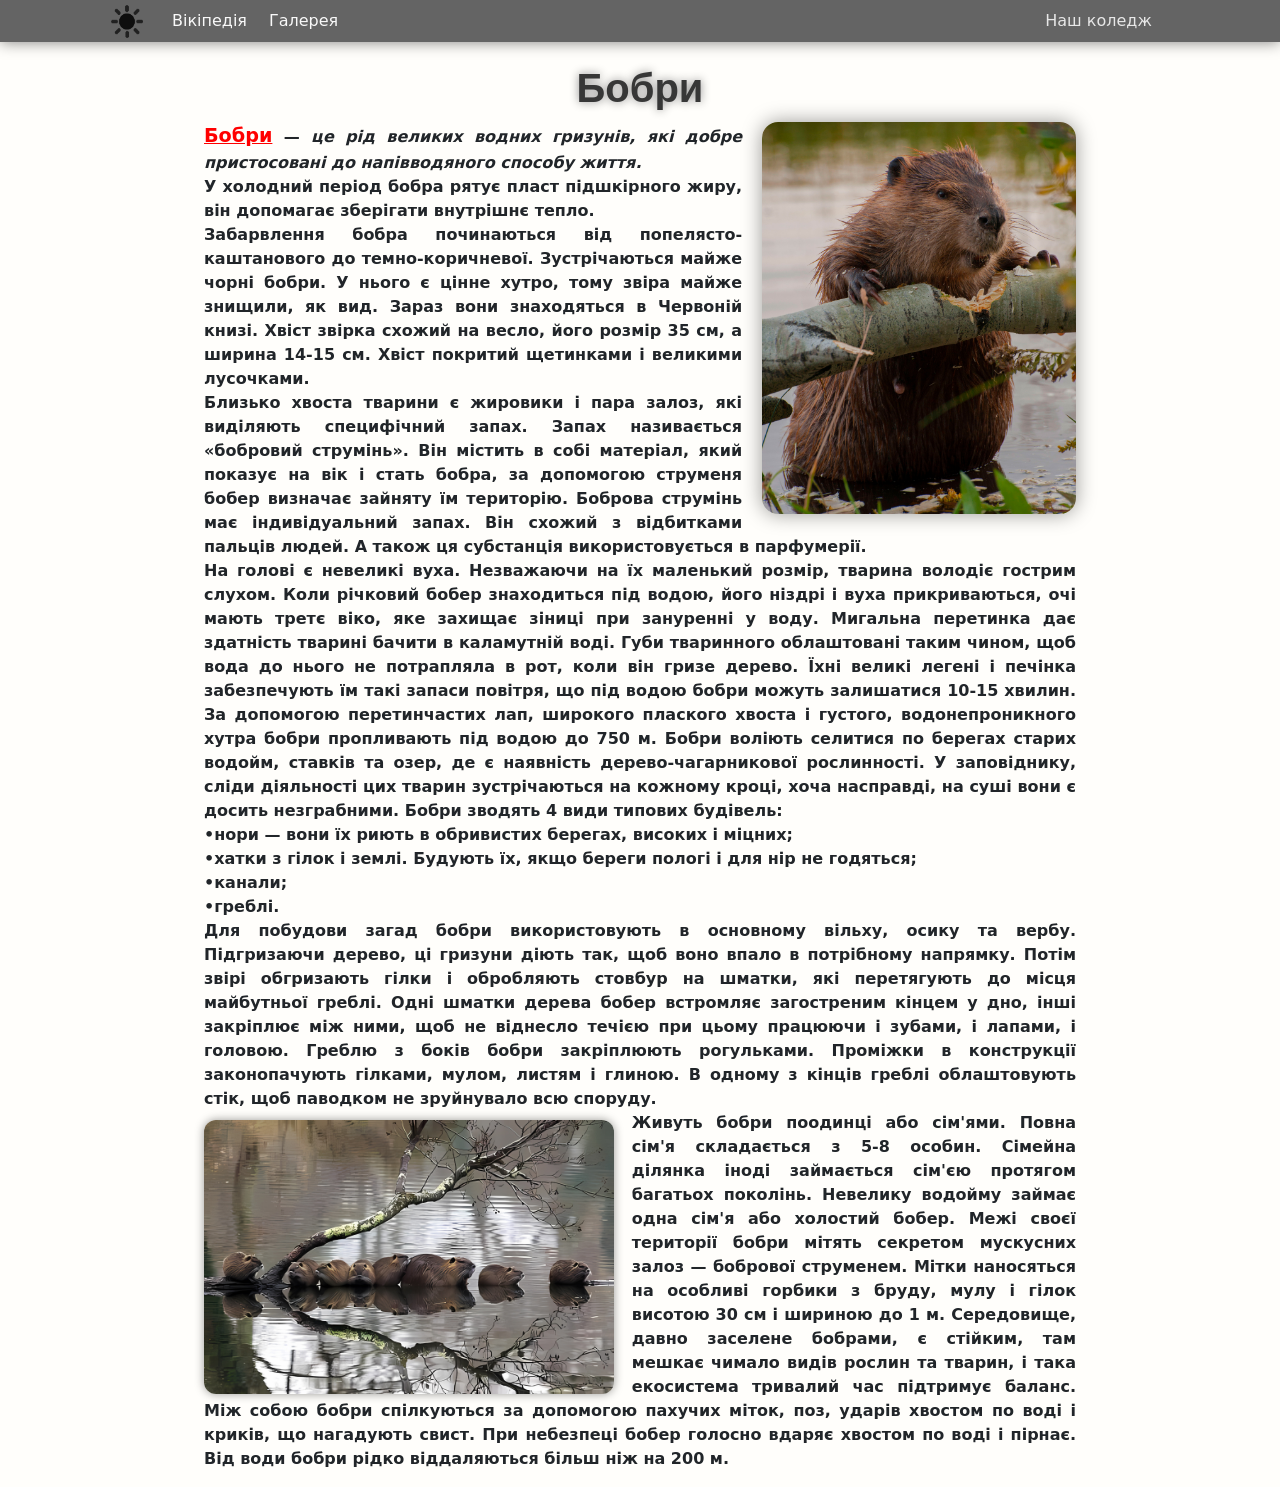
<file: index.html>
<!DOCTYPE html>
<html>
<head>
  <meta charset="UTF-8">
  <meta name="viewport" content="width=device-width, initial-scale=1.0">
  <link href="https://cdn.jsdelivr.net/npm/bootstrap@5.3.0-alpha3/dist/css/bootstrap.min.css" rel="stylesheet" integrity="sha384-KK94CHFLLe+nY2dmCWGMq91rCGa5gtU4mk92HdvYe+M/SXH301p5ILy+dN9+nJOZ" crossorigin="anonymous">
  <title>Про бобрів</title>
  <style>
    body {
      background-color: rgb(255, 254, 251);
    }
    .bob_er {
      border-radius: 16px;
      box-shadow: 0 0 20px rgba(0, 0, 0, 0.4);
      width: 36%;
      margin-left: 20px;
    }

    .bob-rs {
      border-radius: 12px;
      box-shadow: 0 0 10px rgba(0, 0, 0, 0.4);
      width: 47%;
      margin-right: 2vh;
      margin-top: 1vh;
    }
    
    h1 {
      color: rgb(55, 55, 55);
      margin-top: 22px;
      margin-bottom: 10px;
      text-align: center;
      text-shadow: 10px;
      font-weight: 650;
      font-family:'Gill Sans', 'Gill Sans MT', Calibri, 'Trebuchet MS', sans-serif;
      text-shadow: rgb(139, 139, 139) 0px 0 10px;
    }

    .bobr_title {
      color: red;
      font-size: larger;
    }

    p {
      font-weight: 600;
      /* margin-left: 10px; */
    }

    .activ {
      color: rgb(249, 249, 249);
      font-weight: 450; /* степінь жирності тексту */
    }
  
    .pasiv {
      color: rgb(231, 231, 231);
      font-weight: 450;
    }

    ul {
      list-style-type: none; /* сховати перелічувальні крапки списку */
      margin: 0;
      padding: 0;
      overflow: hidden;
      background-color: rgb(100, 100, 100);
      box-shadow: 0 0 15px rgba(0, 0, 0, 0.5);
    }

    li {
      float: left;
    }

    li a {
      display: block;
      color: white;
      text-align: center;
      padding: 9px 11px;
      text-decoration: none;
    }

    li a:hover {
      color: rgb(255, 26, 26);
      text-decoration: underline;
    }

    .ma {
      margin-left: 12vh;
    }

    .container {
      margin-left: auto;
      margin-right: auto;
      width: 70%;
    }

    .k {
      float:right;
      margin-right: 10%;
    }

    .change-theme {
      content: url(theme_black.png);
      float: right;
      width: 38px;
      padding: 5%;
      margin-top: 5%;
      margin-right: 15px;
    }
  </style>
</head>
<body>
  <ul>
    <div class="ma">
      <li><a class="change-theme" href="fayne_bobre-black.html"></a></li>
      <li><a class="activ" href="https://uk.wikipedia.org/wiki/%D0%91%D0%BE%D0%B1%D0%B5%D1%80" target="_blank">Вікіпедія</a></li>
      <li> <a class="activ" href="https://www.pinterest.ch/search/pins/?q=beavers&rs=typed" target="_blank">Галерея</a></li>
      <li class="k"> <a class="pasiv" href="https://rcnubip.org.ua" target="_blank">Наш коледж</a> </li>
    </div>
  </ul>
  <div class="container mx-auto " align="justify">
    <h1>Бобри</h1>
    <div class="container-c">
      <img class="bob_er" src="bob-er.jpg" align="right" alt="">
      <p><a href="https://www.google.com/search?client=firefox-b-d&q=%D0%B1%D0%BE%D0%B1%D1%80%D0%B8" class="bobr_title" target="_blank">Бобри</a> — <em>це рід великих водних гризунів, які добре пристосовані до напівводяного способу життя. </em> <br>
        У холодний період бобра рятує пласт підшкірного жиру, він допомагає зберігати внутрішнє тепло. <br>
        Забарвлення бобра починаються від попелясто-каштанового до темно-коричневої. Зустрічаються майже чорні бобри. У нього є цінне хутро, тому звіра майже знищили, як вид. Зараз вони знаходяться в Червоній книзі. Хвіст звірка схожий на весло, його розмір 35 см, а ширина 14-15 см. Хвіст покритий щетинками і великими лусочками. <br>
        Близько хвоста тварини є жировики і пара залоз, які виділяють специфічний запах. Запах називається «бобровий струмінь». Він містить в собі матеріал, який показує на вік і стать бобра, за допомогою струменя бобер визначає зайняту їм територію. Боброва струмінь має індивідуальний запах. Він схожий з відбитками пальців людей. А також ця субстанція використовується в парфумерії. <br>
        На голові є невеликі вуха. Незважаючи на їх маленький розмір, тварина володіє гострим слухом. Коли річковий бобер знаходиться під водою, його ніздрі і вуха прикриваються, очі мають третє віко, яке захищає зіниці при зануренні у воду. Мигальна перетинка дає здатність тварині бачити в каламутній воді. Губи тваринного облаштовані таким чином, щоб вода до нього не потрапляла в рот, коли він гризе дерево. 
        Їхні великі легені і печінка забезпечують їм такі запаси повітря, що під водою бобри можуть залишатися 10-15 хвилин.  За допомогою перетинчастих лап, широкого плаского хвоста і густого, водонепроникного хутра бобри пропливають під водою до 750 м. Бобри воліють селитися по берегах старих водойм, ставків та озер, де є наявність дерево-чагарникової рослинності. У заповіднику, сліди діяльності 
        цих тварин зустрічаються на кожному кроці, хоча насправді, на суші вони є досить незграбними. Бобри зводять 4 види типових будівель: <br> 
        •нори — вони їх риють в обривистих берегах, високих і міцних; <br>
        •хатки з гілок і землі. Будують їх, якщо береги пологі і для нір не годяться; <br>
        •канали; <br>
        •греблі. <br>
        Для побудови загад бобри використовують в основному вільху, осику та вербу.
        Підгризаючи дерево, ці гризуни діють так, щоб воно впало в потрібному напрямку. Потім звірі обгризають гілки і обробляють стовбур на шматки, які перетягують до місця майбутньої греблі. Одні шматки дерева бобер встромляє загостреним кінцем у дно, 
        інші закріплює між ними, щоб не віднесло течією при цьому працюючи і зубами, і лапами, і головою. 
        Греблю з боків бобри закріплюють рогульками. Проміжки в конструкції законопачують гілками, мулом, листям і глиною. 
        В одному з кінців греблі облаштовують стік, щоб паводком не зруйнувало всю споруду. <br>
        <img class="bob-rs" src="bobors.jpg" align="left" alt="">
        Живуть бобри поодинці або сім'ями. Повна сім'я складається з 5-8 особин. Сімейна ділянка іноді займається сім'єю протягом багатьох поколінь. Невелику водойму займає одна сім'я або холостий бобер.
        Межі своєї території бобри мітять секретом мускусних залоз — бобрової струменем. Мітки наносяться на особливі горбики з бруду, мулу і гілок висотою 30 см і шириною до 1 м. Середовище, давно заселене 
        бобрами, є стійким, там мешкає чимало видів рослин та тварин, і така екосистема тривалий час підтримує баланс.
        Між собою бобри спілкуються за допомогою пахучих міток, поз, ударів хвостом по воді і криків, що нагадують свист. При небезпеці бобер голосно вдаряє хвостом по воді і пірнає. Від води бобри рідко віддаляються більш ніж на 200 м.
        </p>
    </div>
  </div>
</body>
</html>
</file>
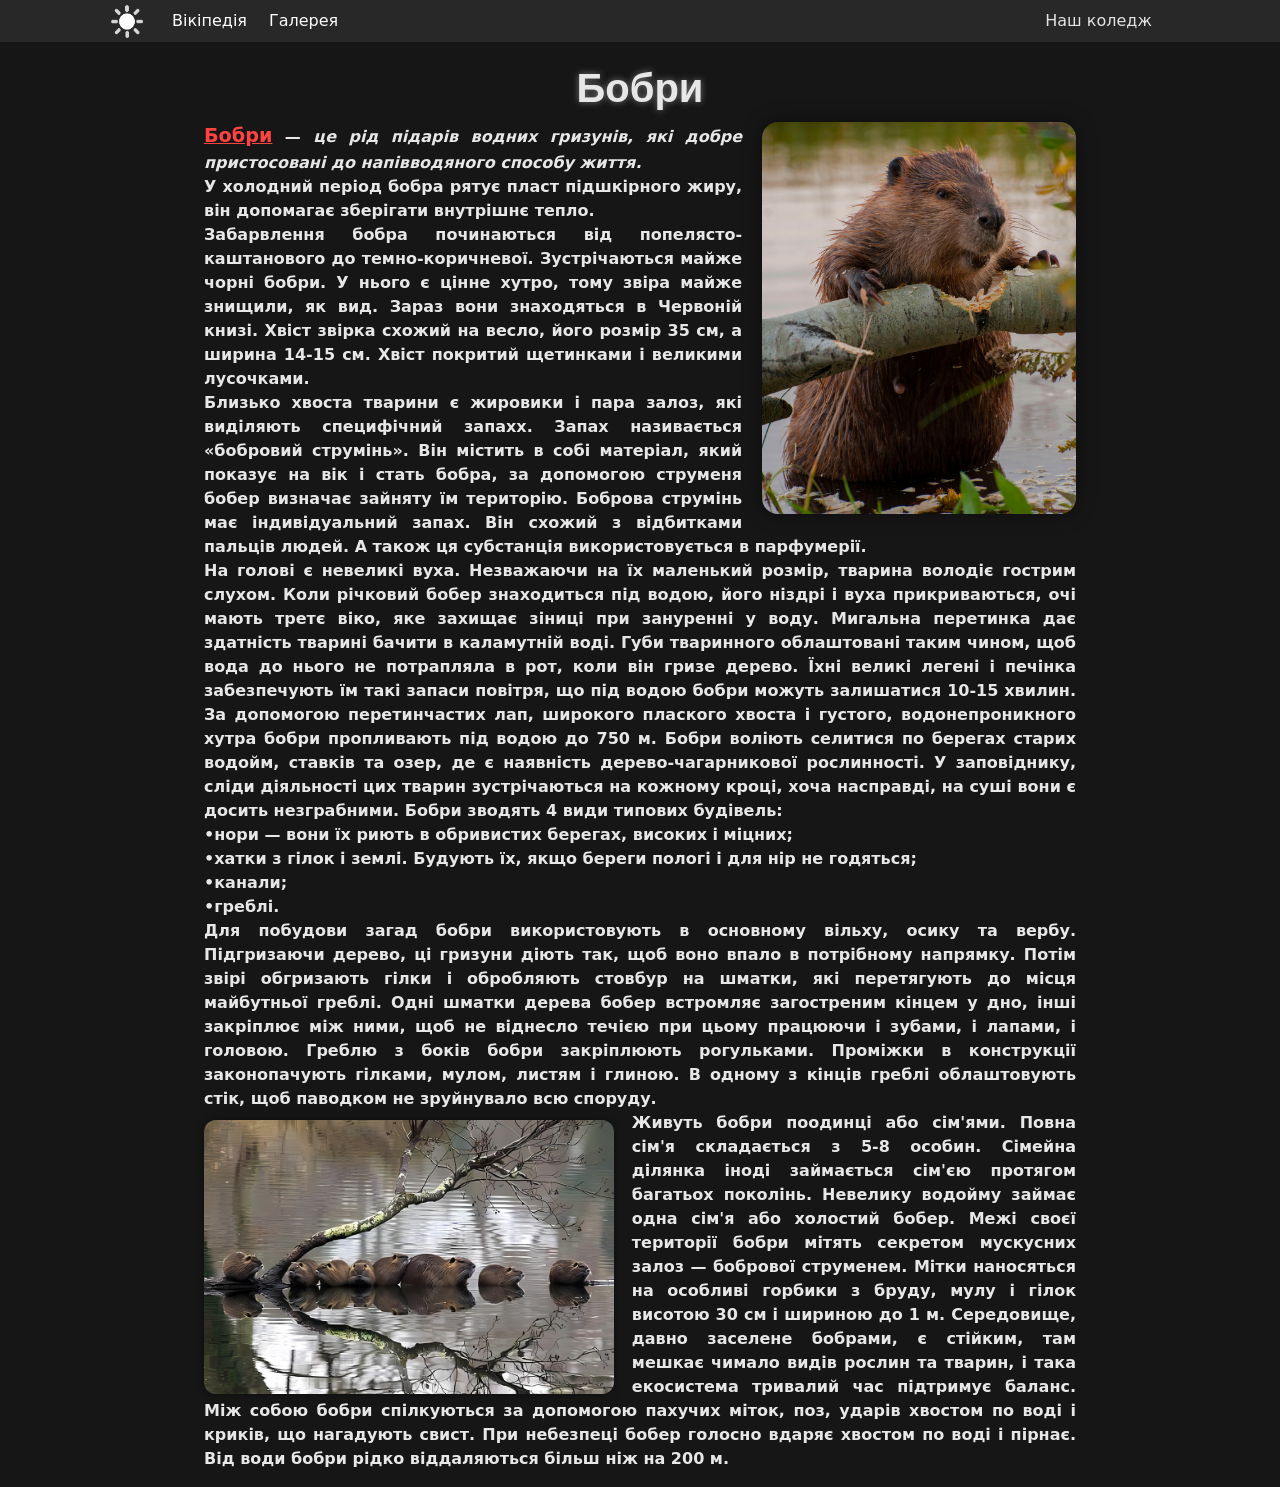
<file: fayne_bobre-black.html>
<!DOCTYPE html>
<html>
<head>
  <meta charset="UTF-8">
  <meta name="viewport" content="width=device-width, initial-scale=1.0">
  <link href="https://cdn.jsdelivr.net/npm/bootstrap@5.3.0-alpha3/dist/css/bootstrap.min.css" rel="stylesheet" integrity="sha384-KK94CHFLLe+nY2dmCWGMq91rCGa5gtU4mk92HdvYe+M/SXH301p5ILy+dN9+nJOZ" crossorigin="anonymous">
  <title>Про бобрів</title>
  <style>
    body {
      background-color: #161616;
    }
    .bob_er {
      border-radius: 16px;
      box-shadow: 0 0 20px rgba(0, 0, 0, 0.4);
      width: 36%;
      margin-left: 20px;
    }

    .bob-rs {
      border-radius: 12px;
      box-shadow: 0 0 10px rgba(0, 0, 0, 0.4);
      width: 47%;
      margin-right: 2vh;
      margin-top: 1vh;
    }
    
    h1 {
      color: rgb(231, 231, 231);
      margin-top: 22px;
      margin-bottom: 10px;
      text-align: center;
      font-weight: 650;
      font-family:'Gill Sans', 'Gill Sans MT', Calibri, 'Trebuchet MS', sans-serif;
      text-shadow: rgb(118, 118, 118) 0px 0 7px;
    }

    .bobr_title {
      color: rgb(255, 67, 67);
      font-size: larger;
    }

    p {
      font-weight: 600;
      color: rgb(231, 231, 231);
      /* margin-left: 10px; */
    }

    .activ {
      font-weight: 450;
    }
  
    .pasiv {
      color: rgb(228, 228, 228);
      font-weight: 450;
    }

    ul {
      list-style-type: none;
      margin: 0;
      padding: 0;
      overflow: hidden;
      background-color: rgb(40, 40, 40);
    }

    li {
      float: left;
    }

    li a {
      display: block;
      color: white;
      text-align: center;
      padding: 9px 11px;
      text-decoration: none;
    }

    li a:hover {
      color: rgb(255, 87, 87);
      text-decoration: underline;
    }

    .ma {
      margin-left: 12vh;
    }

    .container {
      margin-left: auto;
      margin-right: auto;
      width: 70%;
    }

    .k {
      float:right;
      margin-right: 10%;
    }

    .change-theme {
      content: url(theme_white.png);
      float: right;
      width: 38px;
      padding: 5%;
      margin-top: 5%;
      margin-right: 15px;
    }
  </style>
</head>
<body>
  <ul>
    <div class="ma">
      <li><a class="change-theme" href="index.html"></a></li>
      <li><a class="activ" href="https://uk.wikipedia.org/wiki/%D0%91%D0%BE%D0%B1%D0%B5%D1%80" target="_blank">Вікіпедія</a></li>
      <li> <a class="activ" href="https://www.pinterest.ch/search/pins/?q=beavers&rs=typed" target="_blank">Галерея</a></li>
      <li class="k"> <a class="pasiv" href="https://rcnubip.org.ua" target="_blank">Наш коледж</a> </li>
    </div>
  </ul>
  <div class="container mx-auto " align="justify">
    <h1>Бобри</h1>
    <div class="container-c">
      <img class="bob_er" src="bob-er.jpg" align="right" alt="">
      <p><a href="https://www.google.com/search?client=firefox-b-d&q=%D0%B1%D0%BE%D0%B1%D1%80%D0%B8" class="bobr_title" target="_blank">Бобри</a> — <em>це рід підарів водних гризунів, які добре пристосовані до напівводяного способу життя. </em> <br>
        У холодний період бобра рятує пласт підшкірного жиру, він допомагає зберігати внутрішнє тепло. <br>
        Забарвлення бобра починаються від попелясто-каштанового до темно-коричневої. Зустрічаються майже чорні бобри. У нього є цінне хутро, тому звіра майже знищили, як вид. Зараз вони знаходяться в Червоній книзі. Хвіст звірка схожий на весло, його розмір 35 см, а ширина 14-15 см. Хвіст покритий щетинками і великими лусочками. <br>
        Близько хвоста тварини є жировики і пара залоз, які виділяють специфічний запахх. Запах називається «бобровий струмінь». Він містить в собі матеріал, який показує на вік і стать бобра, за допомогою струменя бобер визначає зайняту їм територію. Боброва струмінь має індивідуальний запах. Він схожий з відбитками пальців людей. А також ця субстанція використовується в парфумерії. <br>
        На голові є невеликі вуха. Незважаючи на їх маленький розмір, тварина володіє гострим слухом. Коли річковий бобер знаходиться під водою, його ніздрі і вуха прикриваються, очі мають третє віко, яке захищає зіниці при зануренні у воду. Мигальна перетинка дає здатність тварині бачити в каламутній воді. Губи тваринного облаштовані таким чином, щоб вода до нього не потрапляла в рот, коли він гризе дерево. 
        Їхні великі легені і печінка забезпечують їм такі запаси повітря, що під водою бобри можуть залишатися 10-15 хвилин.  За допомогою перетинчастих лап, широкого плаского хвоста і густого, водонепроникного хутра бобри пропливають під водою до 750 м. Бобри воліють селитися по берегах старих водойм, ставків та озер, де є наявність дерево-чагарникової рослинності. У заповіднику, сліди діяльності 
        цих тварин зустрічаються на кожному кроці, хоча насправді, на суші вони є досить незграбними. Бобри зводять 4 види типових будівель: <br> 
        •нори — вони їх риють в обривистих берегах, високих і міцних; <br>
        •хатки з гілок і землі. Будують їх, якщо береги пологі і для нір не годяться; <br>
        •канали; <br>
        •греблі. <br>
        Для побудови загад бобри використовують в основному вільху, осику та вербу.
        Підгризаючи дерево, ці гризуни діють так, щоб воно впало в потрібному напрямку. Потім звірі обгризають гілки і обробляють стовбур на шматки, які перетягують до місця майбутньої греблі. Одні шматки дерева бобер встромляє загостреним кінцем у дно, 
        інші закріплює між ними, щоб не віднесло течією при цьому працюючи і зубами, і лапами, і головою. 
        Греблю з боків бобри закріплюють рогульками. Проміжки в конструкції законопачують гілками, мулом, листям і глиною. 
        В одному з кінців греблі облаштовують стік, щоб паводком не зруйнувало всю споруду. <br>
        <img class="bob-rs" src="bobors.jpg" align="left" alt="">
        Живуть бобри поодинці або сім'ями. Повна сім'я складається з 5-8 особин. Сімейна ділянка іноді займається сім'єю протягом багатьох поколінь. Невелику водойму займає одна сім'я або холостий бобер.
        Межі своєї території бобри мітять секретом мускусних залоз — бобрової струменем. Мітки наносяться на особливі горбики з бруду, мулу і гілок висотою 30 см і шириною до 1 м. Середовище, давно заселене 
        бобрами, є стійким, там мешкає чимало видів рослин та тварин, і така екосистема тривалий час підтримує баланс.
        Між собою бобри спілкуються за допомогою пахучих міток, поз, ударів хвостом по воді і криків, що нагадують свист. При небезпеці бобер голосно вдаряє хвостом по воді і пірнає. Від води бобри рідко віддаляються більш ніж на 200 м.
        </p>
    </div>
  </div>
</body>
</html>
</file>
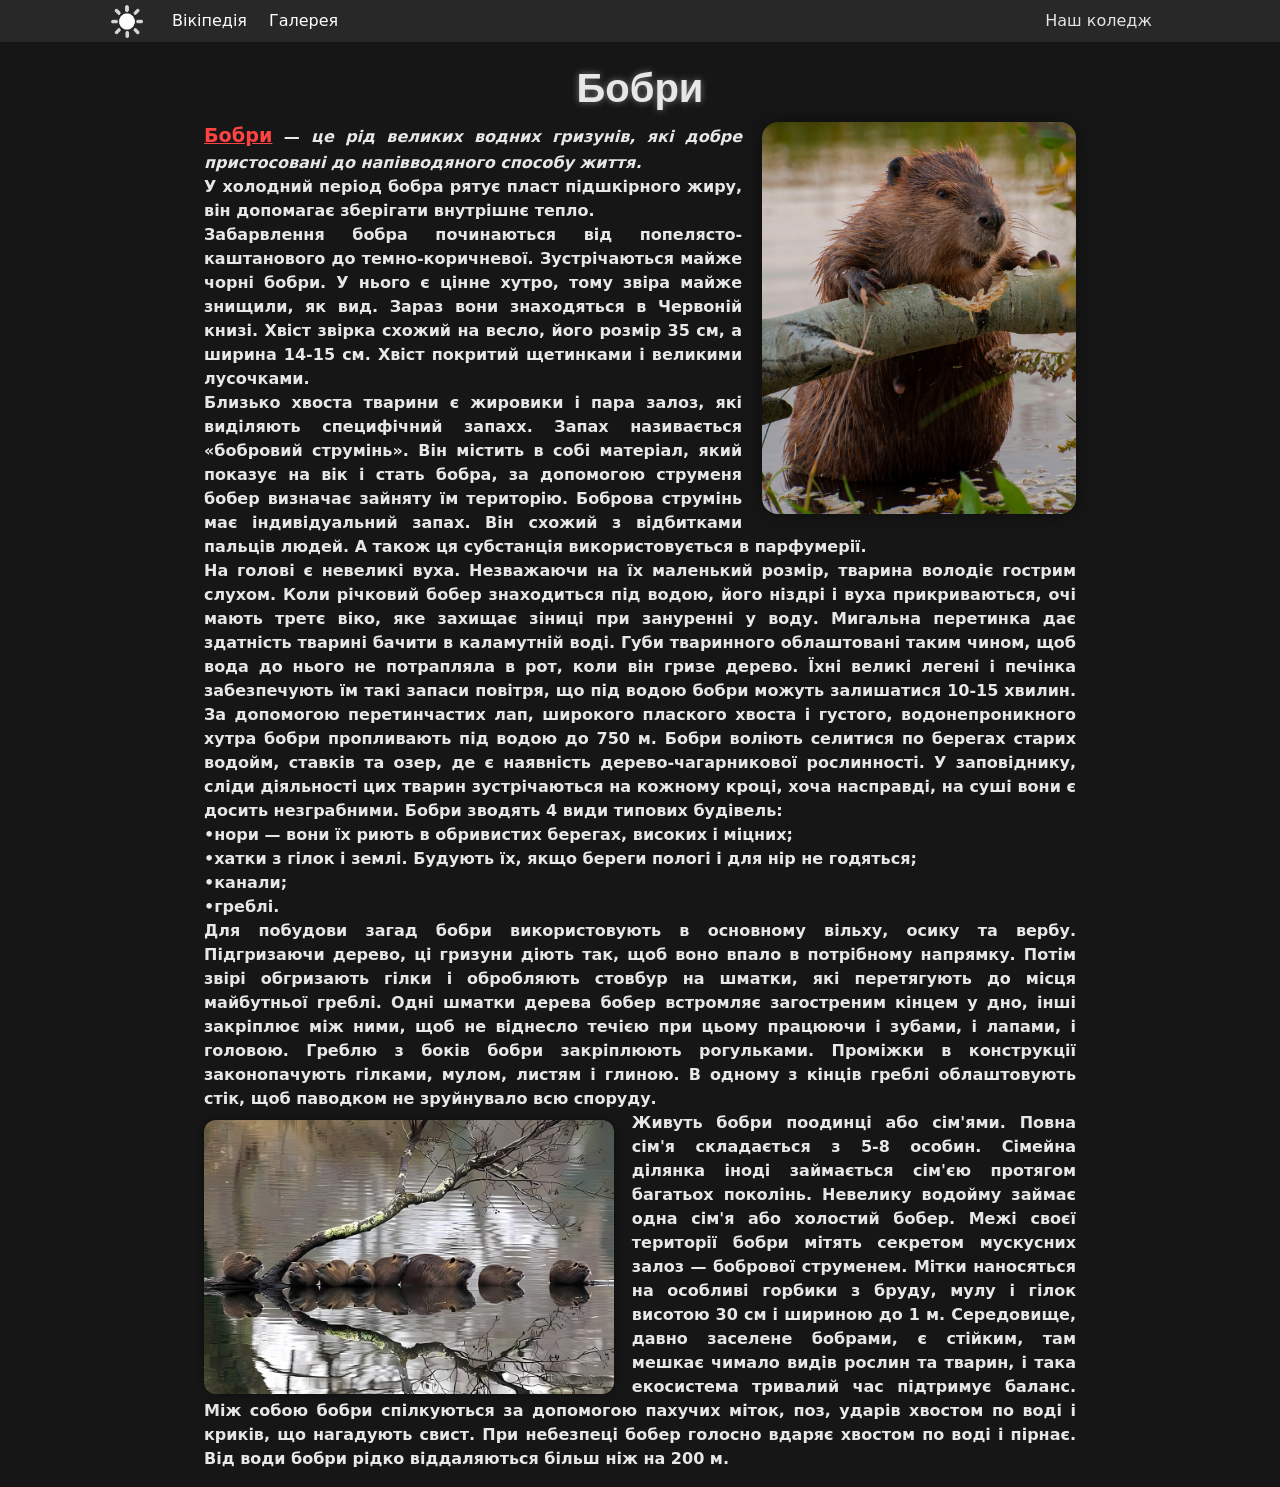
<file: informat.s/fayne_bobre-black.html>
<!DOCTYPE html>
<html>
<head>
  <meta charset="UTF-8">
  <meta name="viewport" content="width=device-width, initial-scale=1.0">
  <link href="https://cdn.jsdelivr.net/npm/bootstrap@5.3.0-alpha3/dist/css/bootstrap.min.css" rel="stylesheet" integrity="sha384-KK94CHFLLe+nY2dmCWGMq91rCGa5gtU4mk92HdvYe+M/SXH301p5ILy+dN9+nJOZ" crossorigin="anonymous">
  <title>Про бобрів</title>
  <style>
    body {
      background-color: #161616;
    }
    .bob_er {
      border-radius: 16px;
      box-shadow: 0 0 20px rgba(0, 0, 0, 0.4);
      width: 36%;
      margin-left: 20px;
    }

    .bob-rs {
      border-radius: 12px;
      box-shadow: 0 0 10px rgba(0, 0, 0, 0.4);
      width: 47%;
      margin-right: 2vh;
      margin-top: 1vh;
    }
    
    h1 {
      color: rgb(231, 231, 231);
      margin-top: 22px;
      margin-bottom: 10px;
      text-align: center;
      font-weight: 650;
      font-family:'Gill Sans', 'Gill Sans MT', Calibri, 'Trebuchet MS', sans-serif;
      text-shadow: rgb(118, 118, 118) 0px 0 7px;
    }

    .bobr_title {
      color: rgb(255, 67, 67);
      font-size: larger;
    }

    p {
      font-weight: 600;
      color: rgb(231, 231, 231);
      /* margin-left: 10px; */
    }

    .activ {
      font-weight: 450;
    }
  
    .pasiv {
      color: rgb(228, 228, 228);
      font-weight: 450;
    }

    ul {
      list-style-type: none;
      margin: 0;
      padding: 0;
      overflow: hidden;
      background-color: rgb(40, 40, 40);
    }

    li {
      float: left;
    }

    li a {
      display: block;
      color: white;
      text-align: center;
      padding: 9px 11px;
      text-decoration: none;
    }

    li a:hover {
      color: rgb(255, 87, 87);
      text-decoration: underline;
    }

    .ma {
      margin-left: 12vh;
    }

    .container {
      margin-left: auto;
      margin-right: auto;
      width: 70%;
    }

    .k {
      float:right;
      margin-right: 10%;
    }

    .change-theme {
      content: url(theme_white.png);
      float: right;
      width: 38px;
      padding: 5%;
      margin-top: 5%;
      margin-right: 15px;
    }
  </style>
</head>
<body>
  <ul>
    <div class="ma">
      <li><a class="change-theme" href="fayne_bobre.html"></a></li>
      <li><a class="activ" href="https://uk.wikipedia.org/wiki/%D0%91%D0%BE%D0%B1%D0%B5%D1%80" target="_blank">Вікіпедія</a></li>
      <li> <a class="activ" href="https://www.pinterest.ch/search/pins/?q=beavers&rs=typed" target="_blank">Галерея</a></li>
      <li class="k"> <a class="pasiv" href="https://rcnubip.org.ua" target="_blank">Наш коледж</a> </li>
    </div>
  </ul>
  <div class="container mx-auto " align="justify">
      <h1>Бобри</h1>
      <img class="bob_er" src="bob-er.jpg" align="right" alt="">
      <p><a href="https://www.google.com/search?client=firefox-b-d&q=%D0%B1%D0%BE%D0%B1%D1%80%D0%B8" class="bobr_title" target="_blank">Бобри</a> — <em>це рід великих водних гризунів, які добре пристосовані до напівводяного способу життя. </em> <br>
        У холодний період бобра рятує пласт підшкірного жиру, він допомагає зберігати внутрішнє тепло. <br>
        Забарвлення бобра починаються від попелясто-каштанового до темно-коричневої. Зустрічаються майже чорні бобри. У нього є цінне хутро, тому звіра майже знищили, як вид. Зараз вони знаходяться в Червоній книзі. Хвіст звірка схожий на весло, його розмір 35 см, а ширина 14-15 см. Хвіст покритий щетинками і великими лусочками. <br>
        Близько хвоста тварини є жировики і пара залоз, які виділяють специфічний запахх. Запах називається «бобровий струмінь». Він містить в собі матеріал, який показує на вік і стать бобра, за допомогою струменя бобер визначає зайняту їм територію. Боброва струмінь має індивідуальний запах. Він схожий з відбитками пальців людей. А також ця субстанція використовується в парфумерії. <br>
        На голові є невеликі вуха. Незважаючи на їх маленький розмір, тварина володіє гострим слухом. Коли річковий бобер знаходиться під водою, його ніздрі і вуха прикриваються, очі мають третє віко, яке захищає зіниці при зануренні у воду. Мигальна перетинка дає здатність тварині бачити в каламутній воді. Губи тваринного облаштовані таким чином, щоб вода до нього не потрапляла в рот, коли він гризе дерево. 
        Їхні великі легені і печінка забезпечують їм такі запаси повітря, що під водою бобри можуть залишатися 10-15 хвилин.  За допомогою перетинчастих лап, широкого плаского хвоста і густого, водонепроникного хутра бобри пропливають під водою до 750 м. Бобри воліють селитися по берегах старих водойм, ставків та озер, де є наявність дерево-чагарникової рослинності. У заповіднику, сліди діяльності 
        цих тварин зустрічаються на кожному кроці, хоча насправді, на суші вони є досить незграбними. Бобри зводять 4 види типових будівель: <br> 
        •нори — вони їх риють в обривистих берегах, високих і міцних; <br>
        •хатки з гілок і землі. Будують їх, якщо береги пологі і для нір не годяться; <br>
        •канали; <br>
        •греблі. <br>
        Для побудови загад бобри використовують в основному вільху, осику та вербу.
        Підгризаючи дерево, ці гризуни діють так, щоб воно впало в потрібному напрямку. Потім звірі обгризають гілки і обробляють стовбур на шматки, які перетягують до місця майбутньої греблі. Одні шматки дерева бобер встромляє загостреним кінцем у дно, 
        інші закріплює між ними, щоб не віднесло течією при цьому працюючи і зубами, і лапами, і головою. 
        Греблю з боків бобри закріплюють рогульками. Проміжки в конструкції законопачують гілками, мулом, листям і глиною. 
        В одному з кінців греблі облаштовують стік, щоб паводком не зруйнувало всю споруду. <br>
        <img class="bob-rs" src="bobors.jpg" align="left" alt="">
        Живуть бобри поодинці або сім'ями. Повна сім'я складається з 5-8 особин. Сімейна ділянка іноді займається сім'єю протягом багатьох поколінь. Невелику водойму займає одна сім'я або холостий бобер.
        Межі своєї території бобри мітять секретом мускусних залоз — бобрової струменем. Мітки наносяться на особливі горбики з бруду, мулу і гілок висотою 30 см і шириною до 1 м. Середовище, давно заселене 
        бобрами, є стійким, там мешкає чимало видів рослин та тварин, і така екосистема тривалий час підтримує баланс.
        Між собою бобри спілкуються за допомогою пахучих міток, поз, ударів хвостом по воді і криків, що нагадують свист. При небезпеці бобер голосно вдаряє хвостом по воді і пірнає. Від води бобри рідко віддаляються більш ніж на 200 м.
      </p>
  </div>
</body>
</html>
</file>
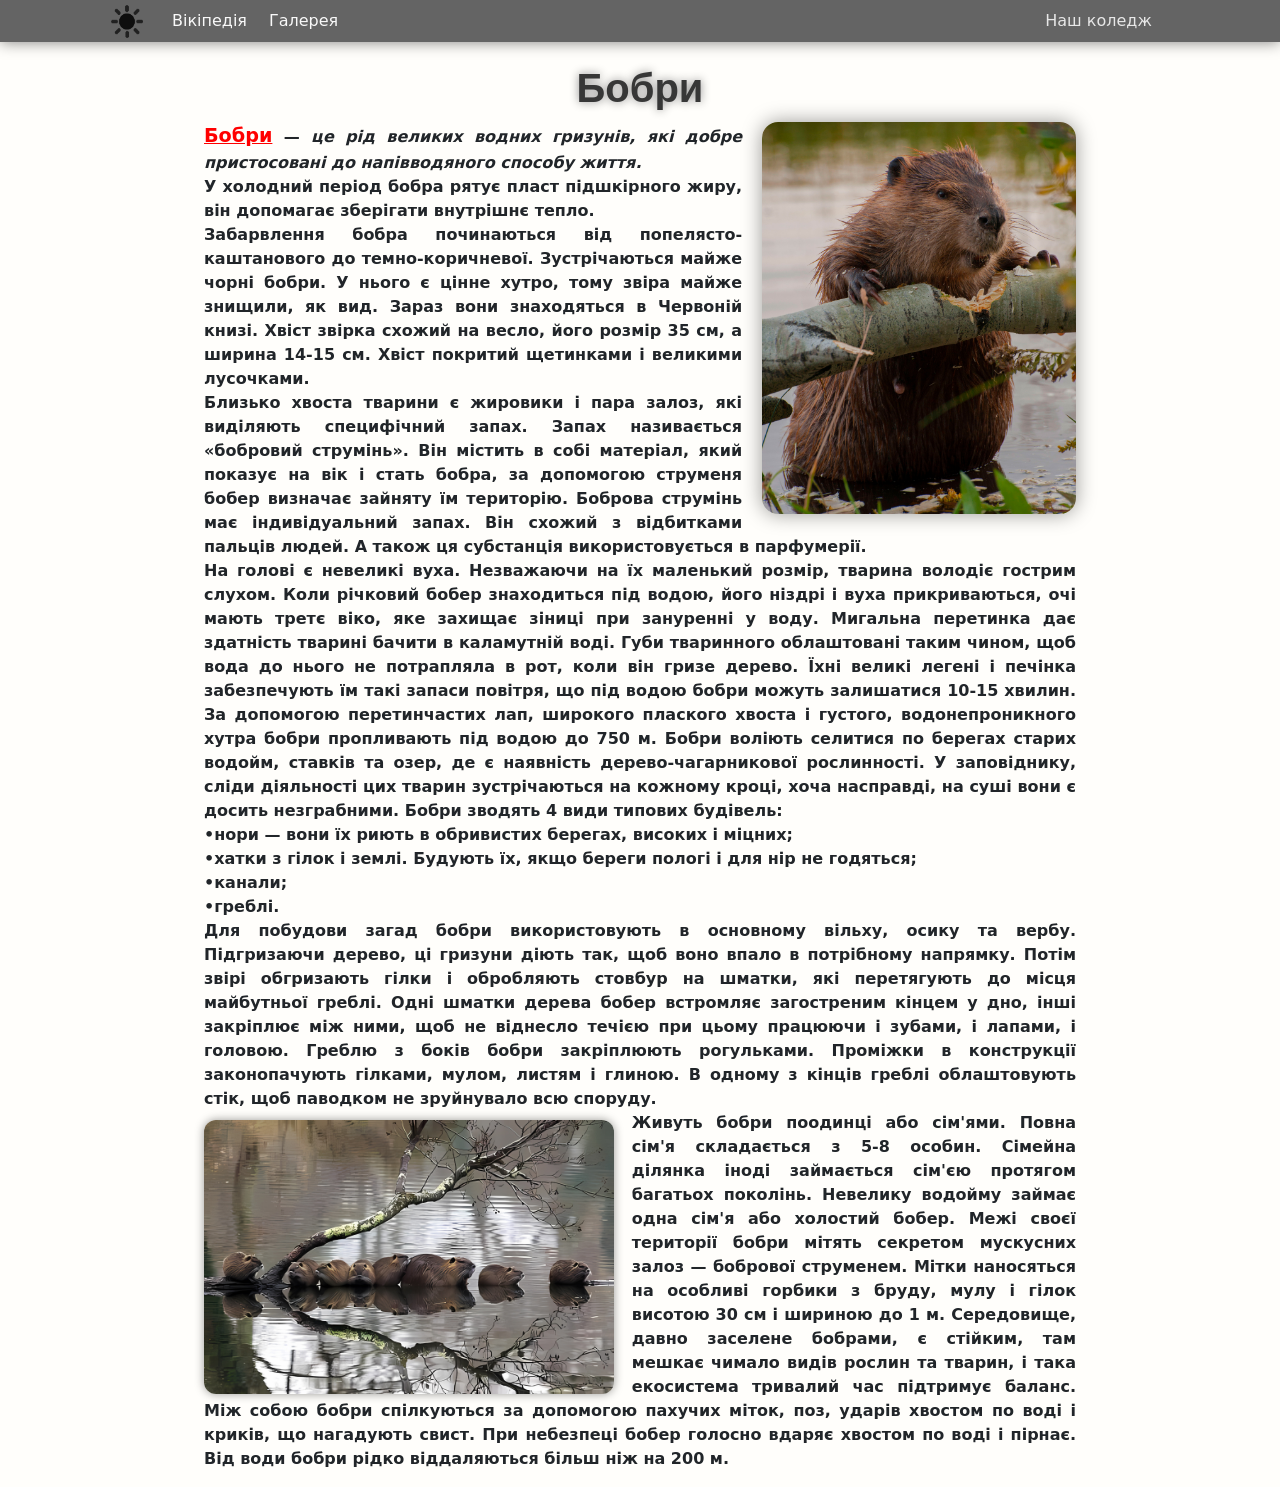
<file: informat.s/fayne_bobre.html>
<!DOCTYPE html>
<html>
<head>
  <meta charset="UTF-8">
  <meta name="viewport" content="width=device-width, initial-scale=1.0">
  <link href="https://cdn.jsdelivr.net/npm/bootstrap@5.3.0-alpha3/dist/css/bootstrap.min.css" rel="stylesheet" integrity="sha384-KK94CHFLLe+nY2dmCWGMq91rCGa5gtU4mk92HdvYe+M/SXH301p5ILy+dN9+nJOZ" crossorigin="anonymous">
  <title>Про бобрів</title>
  <style>
    body {
      background-color: rgb(255, 254, 251);
    }
    .bob_er {
      border-radius: 16px;
      box-shadow: 0 0 20px rgba(0, 0, 0, 0.4);
      width: 36%;
      margin-left: 20px;
    }

    .bob-rs {
      border-radius: 12px;
      box-shadow: 0 0 10px rgba(0, 0, 0, 0.4);
      width: 47%;
      margin-right: 2vh;
      margin-top: 1vh;
    }
    
    h1 {
      color: rgb(55, 55, 55);
      margin-top: 22px;
      margin-bottom: 10px;
      text-align: center;
      text-shadow: 10px;
      font-weight: 650;
      font-family:'Gill Sans', 'Gill Sans MT', Calibri, 'Trebuchet MS', sans-serif;
      text-shadow: rgb(139, 139, 139) 0px 0 10px;
    }

    .bobr_title {
      color: red;
      font-size: larger;
    }

    p {
      font-weight: 600;
      /* margin-left: 10px; */
    }

    .activ {
      color: rgb(249, 249, 249);
      font-weight: 450; /* степінь жирності тексту */
    }
  
    .pasiv {
      color: rgb(231, 231, 231);
      font-weight: 450;
    }

    ul {
      list-style-type: none; /* сховати перелічувальні крапки списку */
      margin: 0;
      padding: 0;
      overflow: hidden;
      background-color: rgb(100, 100, 100);
      box-shadow: 0 0 15px rgba(0, 0, 0, 0.5);
    }

    li {
      float: left;
    }

    li a {
      display: block;
      color: white;
      text-align: center;
      padding: 9px 11px;
      text-decoration: none;
    }

    li a:hover {
      color: rgb(255, 26, 26);
      text-decoration: underline;
    }

    .ma {
      margin-left: 12vh;
    }

    .container {
      margin-left: auto;
      margin-right: auto;
      width: 70%;
    }

    .k {
      float:right;
      margin-right: 10%;
    }

    .change-theme {
      content: url(theme_black.png);
      float: right;
      width: 38px;
      padding: 5%;
      margin-top: 5%;
      margin-right: 15px;
    }
  </style>
</head>
<body>
  <ul>
    <div class="ma">
      <li><a class="change-theme" href="fayne_bobre-black.html"></a></li>
      <li><a class="activ" href="https://uk.wikipedia.org/wiki/%D0%91%D0%BE%D0%B1%D0%B5%D1%80" target="_blank">Вікіпедія</a></li>
      <li> <a class="activ" href="https://www.pinterest.ch/search/pins/?q=beavers&rs=typed" target="_blank">Галерея</a></li>
      <li class="k"> <a class="pasiv" href="https://rcnubip.org.ua" target="_blank">Наш коледж</a> </li>
    </div>
  </ul>
  <div class="container mx-auto " align="justify">
      <h1>Бобри</h1>
      <img class="bob_er" src="bob-er.jpg" align="right" alt="">
      <p><a href="https://www.google.com/search?client=firefox-b-d&q=%D0%B1%D0%BE%D0%B1%D1%80%D0%B8" class="bobr_title" target="_blank">Бобри</a> — <em>це рід великих водних гризунів, які добре пристосовані до напівводяного способу життя. </em> <br>
        У холодний період бобра рятує пласт підшкірного жиру, він допомагає зберігати внутрішнє тепло. <br>
        Забарвлення бобра починаються від попелясто-каштанового до темно-коричневої. Зустрічаються майже чорні бобри. У нього є цінне хутро, тому звіра майже знищили, як вид. Зараз вони знаходяться в Червоній книзі. Хвіст звірка схожий на весло, його розмір 35 см, а ширина 14-15 см. Хвіст покритий щетинками і великими лусочками. <br>
        Близько хвоста тварини є жировики і пара залоз, які виділяють специфічний запах. Запах називається «бобровий струмінь». Він містить в собі матеріал, який показує на вік і стать бобра, за допомогою струменя бобер визначає зайняту їм територію. Боброва струмінь має індивідуальний запах. Він схожий з відбитками пальців людей. А також ця субстанція використовується в парфумерії. <br>
        На голові є невеликі вуха. Незважаючи на їх маленький розмір, тварина володіє гострим слухом. Коли річковий бобер знаходиться під водою, його ніздрі і вуха прикриваються, очі мають третє віко, яке захищає зіниці при зануренні у воду. Мигальна перетинка дає здатність тварині бачити в каламутній воді. Губи тваринного облаштовані таким чином, щоб вода до нього не потрапляла в рот, коли він гризе дерево. 
        Їхні великі легені і печінка забезпечують їм такі запаси повітря, що під водою бобри можуть залишатися 10-15 хвилин.  За допомогою перетинчастих лап, широкого плаского хвоста і густого, водонепроникного хутра бобри пропливають під водою до 750 м. Бобри воліють селитися по берегах старих водойм, ставків та озер, де є наявність дерево-чагарникової рослинності. У заповіднику, сліди діяльності 
        цих тварин зустрічаються на кожному кроці, хоча насправді, на суші вони є досить незграбними. Бобри зводять 4 види типових будівель: <br> 
        •нори — вони їх риють в обривистих берегах, високих і міцних; <br>
        •хатки з гілок і землі. Будують їх, якщо береги пологі і для нір не годяться; <br>
        •канали; <br>
        •греблі. <br>
        Для побудови загад бобри використовують в основному вільху, осику та вербу.
        Підгризаючи дерево, ці гризуни діють так, щоб воно впало в потрібному напрямку. Потім звірі обгризають гілки і обробляють стовбур на шматки, які перетягують до місця майбутньої греблі. Одні шматки дерева бобер встромляє загостреним кінцем у дно, 
        інші закріплює між ними, щоб не віднесло течією при цьому працюючи і зубами, і лапами, і головою. 
        Греблю з боків бобри закріплюють рогульками. Проміжки в конструкції законопачують гілками, мулом, листям і глиною. 
        В одному з кінців греблі облаштовують стік, щоб паводком не зруйнувало всю споруду. <br>
        <img class="bob-rs" src="bobors.jpg" align="left" alt="">
        Живуть бобри поодинці або сім'ями. Повна сім'я складається з 5-8 особин. Сімейна ділянка іноді займається сім'єю протягом багатьох поколінь. Невелику водойму займає одна сім'я або холостий бобер.
        Межі своєї території бобри мітять секретом мускусних залоз — бобрової струменем. Мітки наносяться на особливі горбики з бруду, мулу і гілок висотою 30 см і шириною до 1 м. Середовище, давно заселене 
        бобрами, є стійким, там мешкає чимало видів рослин та тварин, і така екосистема тривалий час підтримує баланс.
        Між собою бобри спілкуються за допомогою пахучих міток, поз, ударів хвостом по воді і криків, що нагадують свист. При небезпеці бобер голосно вдаряє хвостом по воді і пірнає. Від води бобри рідко віддаляються більш ніж на 200 м.
      </p>
  </div>
</body>
</html>
</file>
